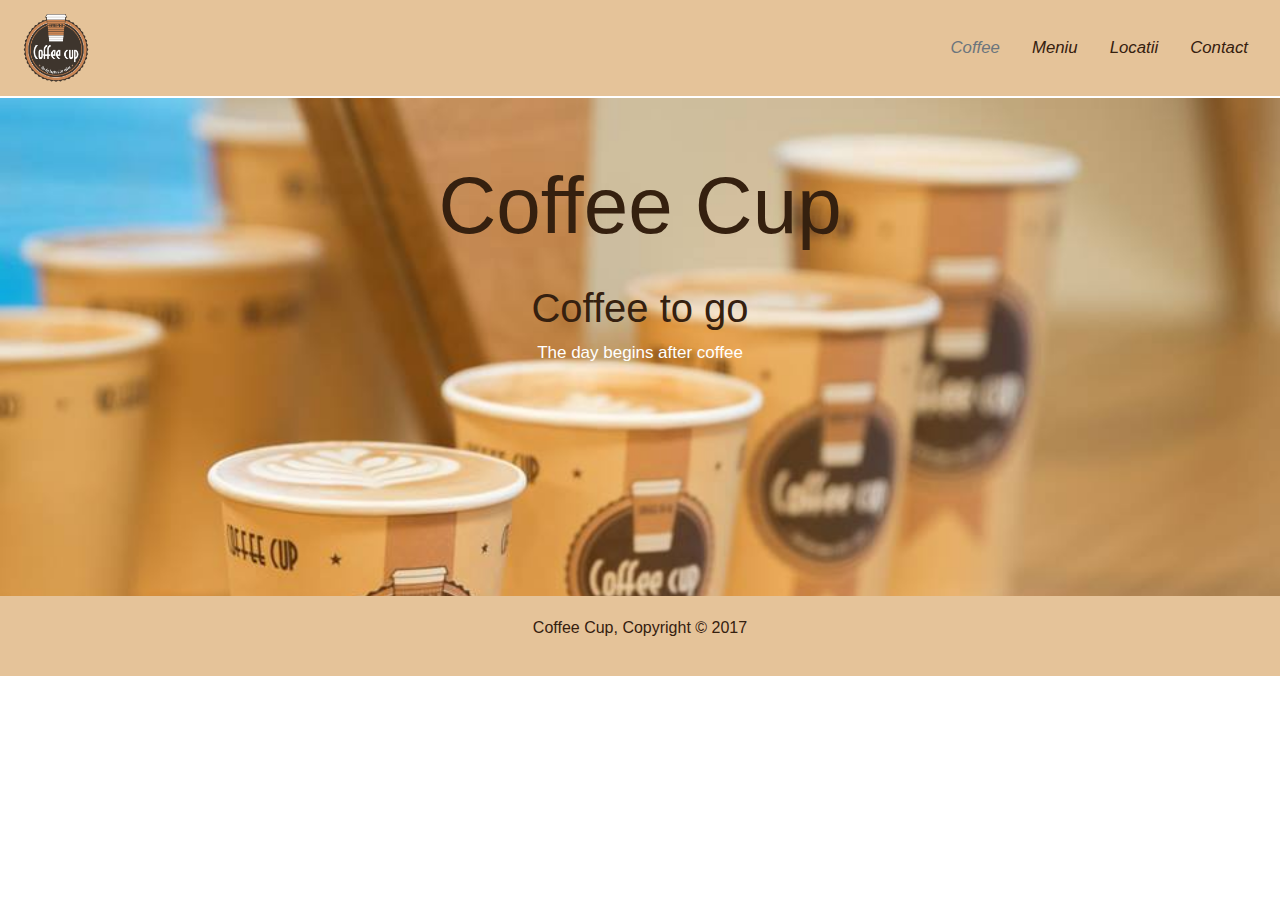
<file: index.html>
<!DOCTYPE html>
<html>
<head>
	<meta charset="utf-8">
    <meta name="viewport" content="width=device-width">
    <title>Coffee Cup | Welcome</title>
    <link rel="stylesheet" href="https://maxcdn.bootstrapcdn.com/bootstrap/4.0.0/css/bootstrap.min.css" integrity="sha384-Gn5384xqQ1aoWXA+058RXPxPg6fy4IWvTNh0E263XmFcJlSAwiGgFAW/dAiS6JXm" crossorigin="anonymous">
	<link rel="stylesheet" type="text/css" href="style.css">

</head>
<body>

	<header class="header_container">
		<nav class="navbar">
	  		<a class="navbar-brand" href="http://localhost/CursWeb2017/proiect/index.html">
	   			 <img src="logo.png" width="80" height="80" alt="CoffeeLogo">
	  		</a>
	  		<div class="navigation">
				<ul class="nav">
				  <li class="nav-item">
				    <li class="nav-item">
				    <a class="nav-link disabled" href="index.html">Coffee</a>
				  </li>
				    <a class="nav-link active" href="meniu.html">Meniu</a>
				  </li>
				  <li class="nav-item">
				    <a class="nav-link active" href="locatii.html">Locatii</a>
				  </li>
				  <li class="nav-item">
				  	<a class="nav-link active" href="contact.html">Contact</a>
				  </li>
				  </ul>
			</div>					
		</nav>
	</header>

	<section id="about">
      <div class="container">
        <h1>Coffee Cup</h1>
        <h3>Coffee to go</h3>
        <p>The day begins after coffee</p>
      </div>
    </section>

   <footer>
   		<p>Coffee Cup, Copyright &copy; 2017 </p>
   </footer>


</body>
</file>
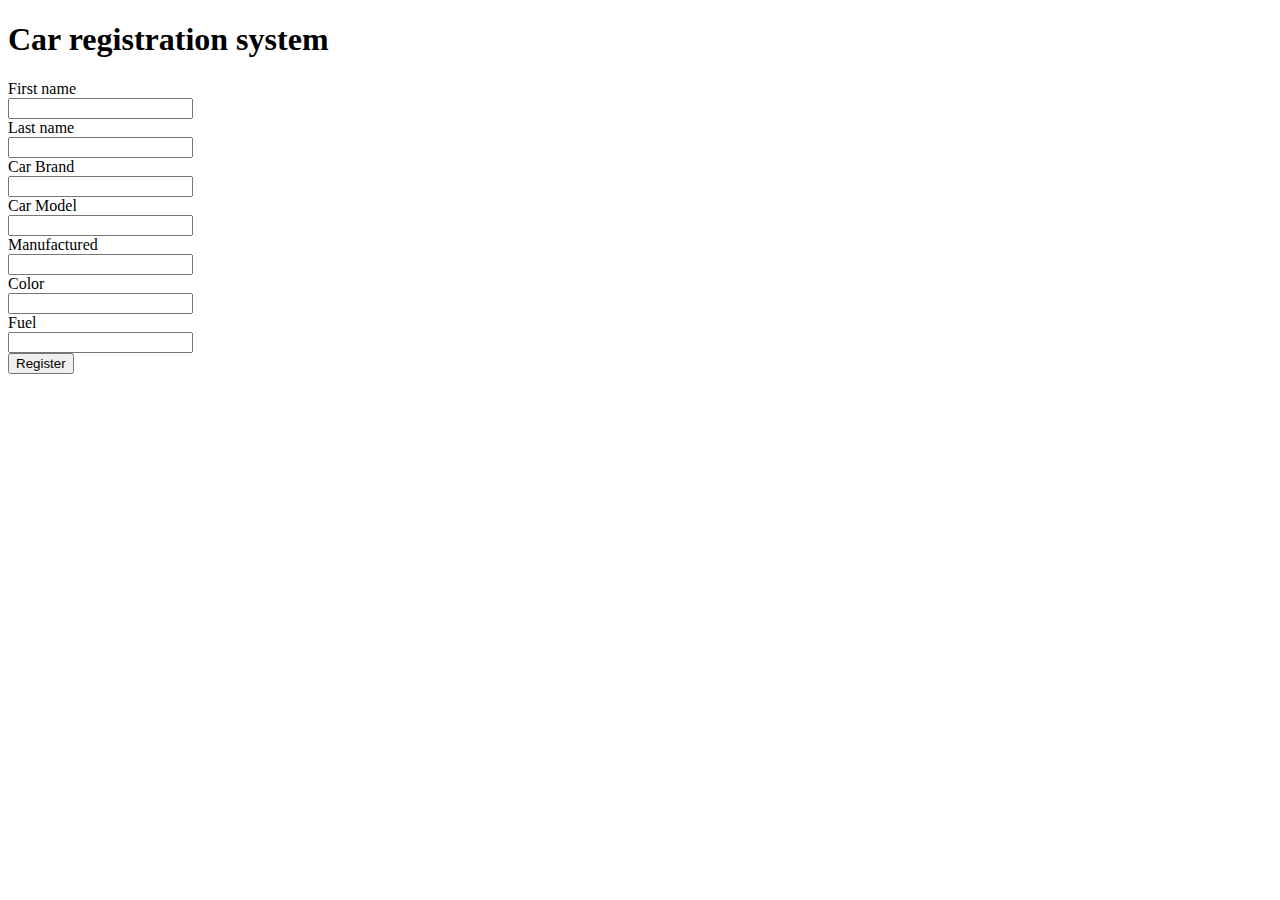
<file: BazaDeDate/index.html>
<!DOCTYPE html>
<html>
<head>
	<title></title>
</head>
<body>
	<h1>Car registration system</h1>
	<form action="register.php" method="post">
		<label>First name</label>
		<br>
		<input type="text" name="first_name">
		<br>
		<label>Last name</label>
		<br>
		<input type="text" name="last_name">
		<br>
		<label>Car Brand</label>
		<br>
		<input type="text" name="brand">
		<br>
		<label>Car Model</label>
		<br>
		<input type="text" name="model">
		<br>
		<label>Manufactured</label>
		<br>
		<input type="number" name="year">
		<br>
		<label>Color</label>
		<br>
		<input type="text" name="color">
		<br>
		<label>Fuel</label>
		<br>
		<input type="text" name="fuel">
		<br>
		<button type="submit">Register</button>
	</form>
		
		
		
		
		

</body>
</html>
</file>
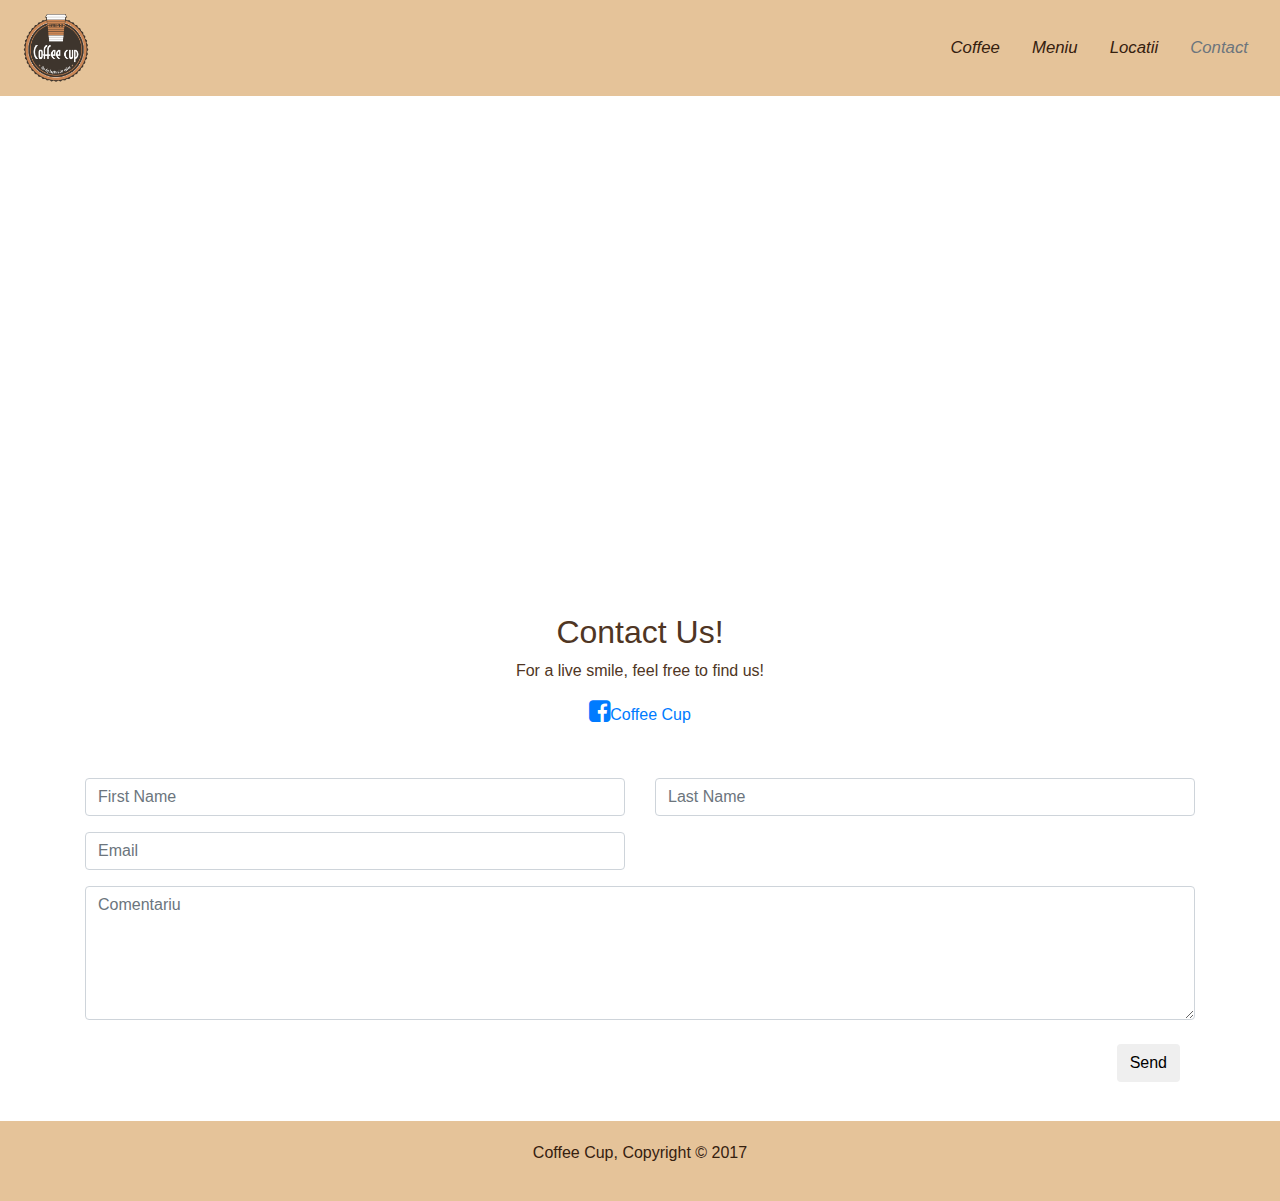
<file: contact.html>
<!DOCTYPE html>
<html>
<head>
	<meta charset="utf-8">
    <meta name="viewport" content="width=device-width">
    <title>Coffee Cup | Contact</title>
    <link rel="stylesheet" href="https://maxcdn.bootstrapcdn.com/bootstrap/4.0.0/css/bootstrap.min.css" integrity="sha384-Gn5384xqQ1aoWXA+058RXPxPg6fy4IWvTNh0E263XmFcJlSAwiGgFAW/dAiS6JXm" crossorigin="anonymous">
   <link rel="stylesheet" href="https://cdnjs.cloudflare.com/ajax/libs/font-awesome/4.7.0/css/font-awesome.min.css">
   <link rel="stylesheet" type="text/css" href="style.css"> 
</head>
<body>
	<header class="header_container">
	<nav class="navbar">
  		<a class="navbar-brand" href="http://localhost/CursWeb2017/proiect/index.html">
   			 <img src="logo.png" width="80" height="80" alt="Coffee Logo">
  		</a>
  		<div class="navigation">
			<ul class="nav">
			  <li class="nav-item">
			    <li class="nav-item">
			    <a class="nav-link active" href="index.html">Coffee</a>
			  </li>
			    <a class="nav-link active" href="meniu.html">Meniu</a>
			  </li>
			  <li class="nav-item">
			    <a class="nav-link active" href="locatii.html">Locatii</a>
			  </li>
			  <li class="nav-item">
			  	<a class="nav-link disabled" href="contact.html">Contact</a>
			  </li>
			  </ul>
		</div>					
	</nav>
</header>
	<div class="container">
		<div id="map">
			<iframe src="https://www.google.com/maps/embed?pb=!1m18!1m12!1m3!1d2733.738089179365!2d23.531640915286854!3d46.75034617913717!2m3!1f0!2f0!3f0!3m2!1i1024!2i768!4f13.1!3m3!1m2!1s0x47490e47689260ed%3A0x941b29241ee14710!2sVIVO*21+Cluj-Napoca!5e0!3m2!1sro!2sro!4v1527699263761" width="100%" height="450" frameborder="0" style="border:0" allowfullscreen></iframe>
		</div>
	</div>

	<div class="container">
		 <div class="contactus">
	    	<h2>Contact Us!</h2>
	    	<p>For a live smile, feel free to find us!</p>
	  	 </div>
		 <div class="facebookpage">
	 		<a href="https://www.facebook.com/coffeecupbig/" target="_blank" id="facebook"><p><i class="fa fa-facebook-square" style="font-size:25px"></i>Coffee Cup</p></a>
	 	 </div>
	<div class="row1">
	    <form action="add_clienti.php" method="post">
	      <div class="row">
	        <div class="col-sm-6 form-group">
	          <input class="form-control" name="firstname" placeholder="First Name" type="text" required>
	        </div>
	        <div class="col-sm-6 form-group">
	          <input class="form-control" name="lastname" placeholder="Last Name" type="text" required>
	        </div>
	        <div class="col-sm-6 form-group">
	          <input class="form-control" name="email" placeholder="Email" type="Email" required>
	        </div>
	        </div>
	     	<textarea class="form-control" name="comentariu" placeholder="Comentariu" rows="5"></textarea><br>
	     	<div class="row1">
	        <div class="col-sm-12 form-group">
	        <button class="btn btn-default pull-right" type="submit">Send</button>
	        </div>
	      </div> 
	  	</form>
	  </div>
	</div>
	
	
 <footer>
   	<p>Coffee Cup, Copyright &copy; 2017 </p>
 </footer>
	

</body>
</html>
</file>
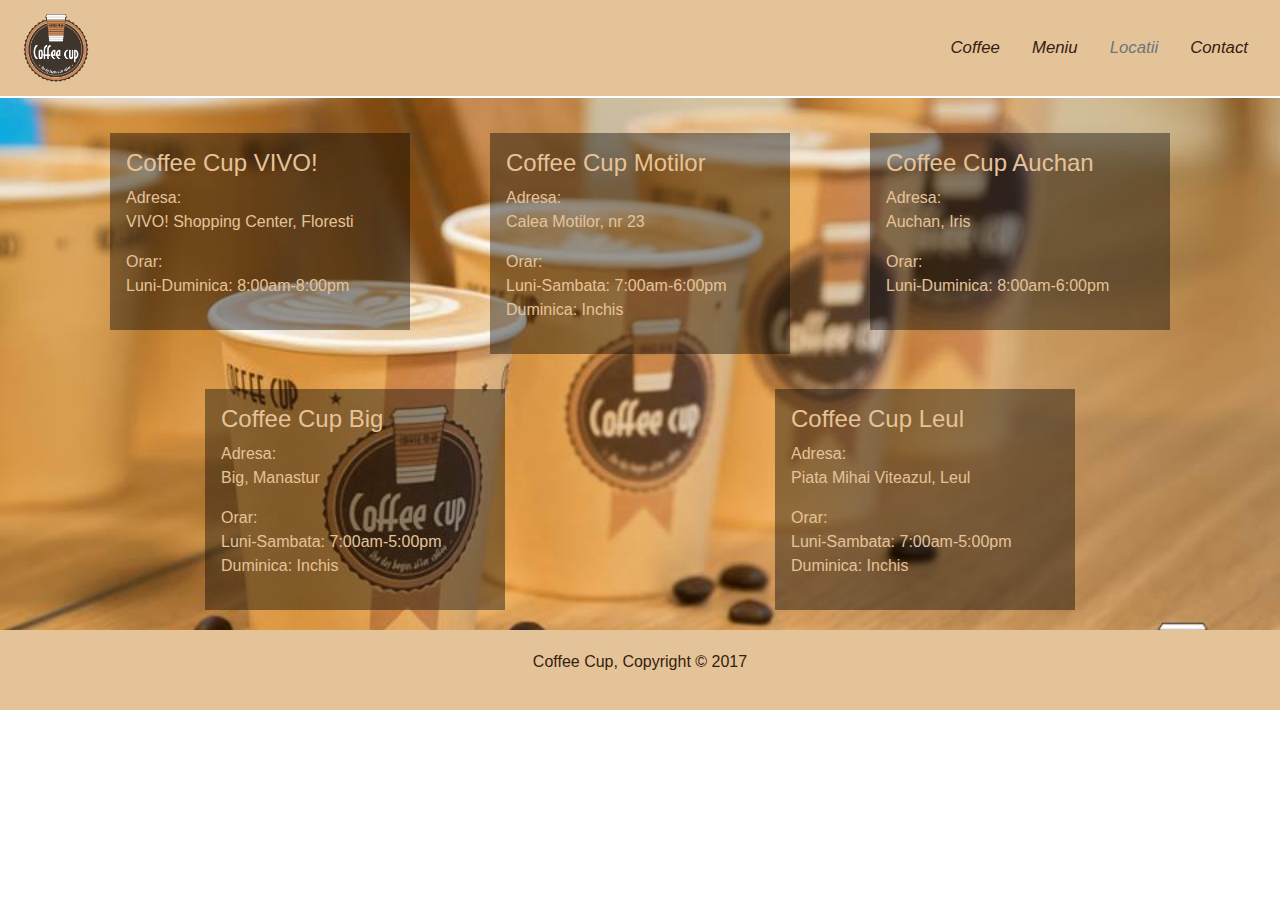
<file: locatii.html>
<!DOCTYPE html>
<html>
	<meta charset="utf-8">
    <meta name="viewport" content="width=device-width">
    <title>Coffee Cup | Locatii</title>
    <link rel="stylesheet" href="https://maxcdn.bootstrapcdn.com/bootstrap/4.0.0/css/bootstrap.min.css" integrity="sha384-Gn5384xqQ1aoWXA+058RXPxPg6fy4IWvTNh0E263XmFcJlSAwiGgFAW/dAiS6JXm" crossorigin="anonymous">
    <link rel="stylesheet" type="text/css" href="style.css">
   


</head>
<body>
	<header class="header_container">
		<nav class="navbar">
	  		<a class="navbar-brand" href="http://localhost/CursWeb2017/proiect/index.html">
	   			 <img src="logo.png" width="80" height="80" alt="Logo">
	  		</a>
	  		<div class="navigation">
				<ul class="nav">
				  <li class="nav-item">
				    <li class="nav-item">
				    <a class="nav-link active" href="index.html">Coffee</a>
				  </li>
				    <a class="nav-link active" href="meniu.html">Meniu</a>
				  </li>
				  <li class="nav-item">
				    <a class="nav-link disabled" href="locatii.html">Locatii</a>
				</li>
				<li class="nav-item">
				  	<a class="nav-link active" href="contact.html">Contact</a>
				</li>
				</ul>					
		</nav>
	</header>
	
	<div class="bg-img">
		<div class="container">
		  <div class="row">
		    <div class="col">
		      <div class="container-locatii">
		      	<h4>Coffee Cup VIVO!</h4>
		      	<p>Adresa:<br> VIVO! Shopping Center, Floresti</p>
		      	<p>Orar:<br> Luni-Duminica: 8:00am-8:00pm</p>
		      </div>
		    </div>
		    <div class="col">
		      <div class="container-locatii">
		      	<h4>Coffee Cup Motilor</h4>
		      	<p>Adresa:<br> Calea Motilor, nr 23</p>
		      	<p>Orar:<br> Luni-Sambata: 7:00am-6:00pm<br>Duminica: Inchis</p>
		      </div>
		    </div>
		    <div class="col">
		       <div class="container-locatii">
		      	<h4>Coffee Cup Auchan</h4>
		      	<p>Adresa:<br>Auchan, Iris</p>
		      	<p>Orar:<br> Luni-Duminica: 8:00am-6:00pm</p>
		      </div>
		    </div>
		  </div>
		  <div class="row">
		    <div class="col-6">
		      <div class="container-locatii">
		      	<h4>Coffee Cup Big</h4>
		      	<p>Adresa:<br>Big, Manastur</p>
		      	<p>Orar:<br> Luni-Sambata: 7:00am-5:00pm<br>Duminica: Inchis</p>
		      </div>
		    </div>
		    <div class="col-6">
		      <div class="container-locatii">
		      	<h4>Coffee Cup Leul</h4>
		      	<p>Adresa:<br>Piata Mihai Viteazul, Leul</p>
		      	<p>Orar:<br> Luni-Sambata: 7:00am-5:00pm<br>Duminica: Inchis</p>
		      </div>
		    </div>
		</div>
	</div>
</div>
	<footer>
   		<p>Coffee Cup, Copyright &copy; 2017 </p>
   </footer>

	 
</body>
</html>
</file>
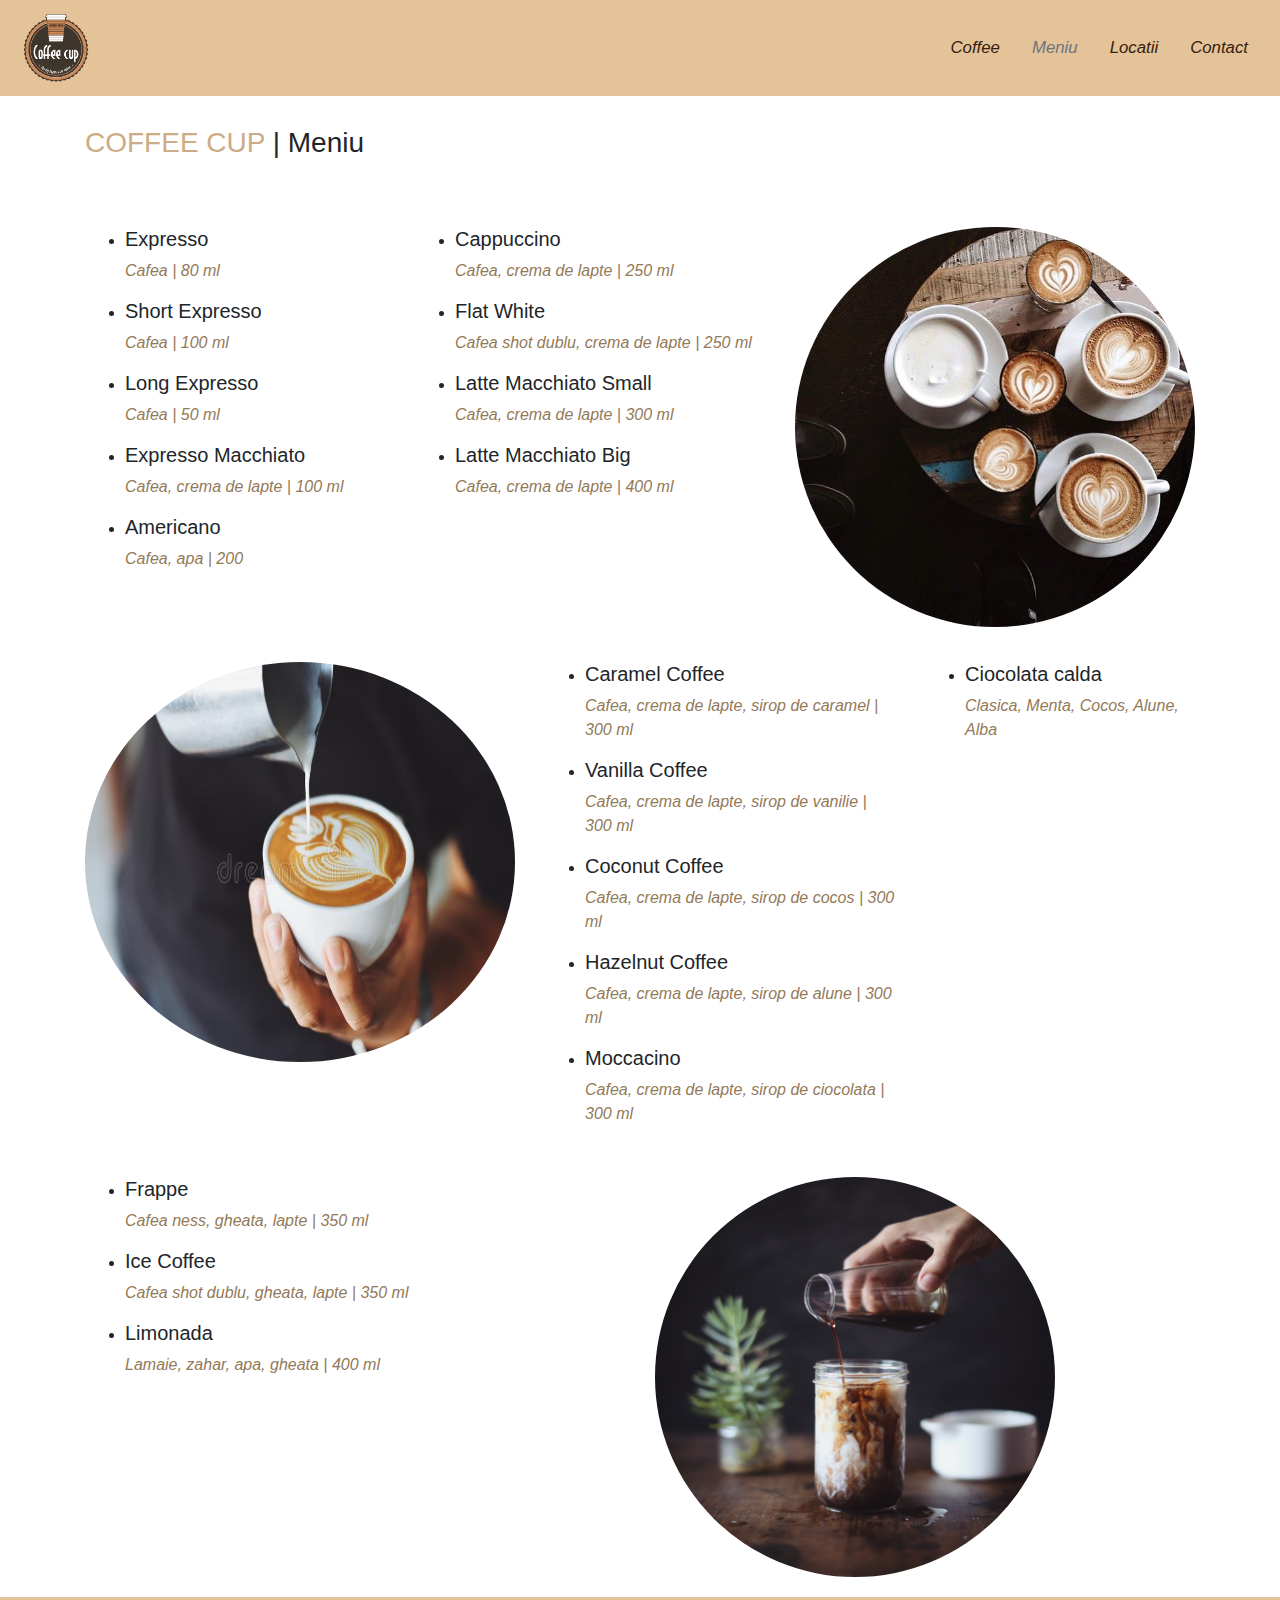
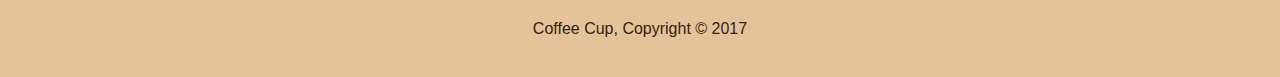
<file: meniu.html>
<!DOCTYPE html>
<html>
	<meta charset="utf-8">
    <meta name="viewport" content="width=device-width">
    <title>Coffee Cup | Welcome</title>
    <link rel="stylesheet" href="https://maxcdn.bootstrapcdn.com/bootstrap/4.0.0/css/bootstrap.min.css" integrity="sha384-Gn5384xqQ1aoWXA+058RXPxPg6fy4IWvTNh0E263XmFcJlSAwiGgFAW/dAiS6JXm" crossorigin="anonymous">
	<link rel="stylesheet" type="text/css" href="style.css">
<!-- comment -->
</head>
<body>
	<header class="header_container">
		<nav class="navbar">
	  		<a class="navbar-brand" href="http://localhost/CursWeb2017/proiect/index.html">
	   			 <img src="logo.png" width="80" height="80" alt="Coffee logo">
	  		</a>
	  		<div class="navigation">
				<ul class="nav">
				  <li class="nav-item">
				    <li class="nav-item">
				    <a class="nav-link active" href="index.html">Coffee</a>
				  </li>
				    <a class="nav-link disabled" href="meniu.html">Meniu</a>
				  </li>
				  <li class="nav-item">
				    <a class="nav-link active" href="locatii.html">Locatii</a>
				  </li>
				  <li class="nav-item">
				  	<a class="nav-link active" href="contact.html">Contact</a>
				  </li>
				</ul>					
		</nav>
	</header>
	<div class="container">
		<div id="meniu">
			<h3><span class="coffeemeniu">Coffee Cup</span> | Meniu</h3><br>
		</div>
		<div class="row">
			<div class="col">
				<ul>
					<li>
						<h5>Expresso</h5>
						<p>Cafea | 80 ml</p>
					</li>	
					<li>
						<h5>Short Expresso</h5>
						<p>Cafea | 100 ml</p>
					</li>
					<li>
						<h5>Long Expresso</h5>
						<p>Cafea | 50 ml</p>
					</li>
					<li>
						<h5>Expresso Macchiato</h5>
						<p>Cafea, crema de lapte | 100 ml</p>
					</li>
					<li>
						<h5>Americano</h5>
						<p>Cafea, apa | 200</p>
					</li>
				</ul>
		</div>
			<div class="col-4">
				<ul>
					<li>
						<h5>Cappuccino</h5>
						<p>Cafea, crema de lapte | 250 ml</p>
					</li>
					<li>
						<h5>Flat White</h5>
						<p>Cafea shot dublu, crema de lapte | 250 ml</p>
					</li>
					<li>
						<h5>Latte Macchiato Small</h5>
						<p>Cafea, crema de lapte | 300 ml</p>
					</li>
					<li>
						<h5>Latte Macchiato Big</h5>
						<p>Cafea, crema de lapte | 400 ml</p>
					</li>
				</ul>
			</div>
			<div class="col">
				<div class="container-image">
					<img src="slide2.jpg" alt="Latte art" height="400" width="400">
				<div class="overlay">
					<div class="text"><a href="http://localhost/CursWeb2017/proiect/pictures/art.html">More pictures</a></div>
				</div>
				</div>
			</div>
		</div>

		<div class="row">
			<div class="col">
				<div class="container-image">
					<img src="barista.jpg" alt="Coffee image" height="400" width="430">
				<div class="overlay">
					<div class="text"><a href="">Latte Art</a></div>
				</div>
				</div>
			</div>
			<div class="col-4">
					<ul>
						<li>
							<h5>Caramel Coffee</h5>
							<p>Cafea, crema de lapte, sirop de caramel | 300 ml</p>
						</li>
						<li>
							<h5>Vanilla Coffee</h5>
							<p>Cafea, crema de lapte, sirop de vanilie | 300 ml</p>
						</li>
						<li>
							<h5>Coconut Coffee</h5>
							<p>Cafea, crema de lapte, sirop de cocos | 300 ml</p>
						</li>
						<li>
							<h5>Hazelnut Coffee</h5>
							<p>Cafea, crema de lapte, sirop de alune | 300 ml</p>
						</li>
						<li>
							<h5>Moccacino</h5>
							<p>Cafea, crema de lapte, sirop de ciocolata | 300 ml</p>
						</li>
					</ul>
			</div>
			<div class="col">
					<ul>
						<li>
							<h5>Ciocolata calda</h5>
							<p>Clasica, Menta, Cocos, Alune, Alba</p>
						</li>
					</ul>
				</div>
			</div>
		<div class="row">
			<div class="col">
				<ul>
					<li>
						<h5>Frappe</h5>
						<p>Cafea ness, gheata, lapte | 350 ml</p>
					</li>
					<li>
						<h5>Ice Coffee</h5>
						<p>Cafea shot dublu, gheata, lapte | 350 ml</p>
					</li>
					<li>
						<h5>Limonada</h5>
						<p>Lamaie, zahar, apa, gheata | 400 ml</p>
					</li>
				</ul>
			</div>
			<div class="col">
				<div class="container-image">
					<img src="icecoffee.jpg" alt="Ice coffee" width="400" height="400">
				<div class="overlay last-image">
					<div class="text"><a href="">Coffee pictures</a></div>
				</div>
				</div>
			</div>
		</div>
	</div>
	 <footer>
   		<p>Coffee Cup, Copyright &copy; 2017 </p>
   	 </footer>
</body>
</html>
</file>
<file: style.css>
body {
  margin: 0;
  font-family: Sans-serif, Arial, Helvetica;
  background-color: white ;
}

.header-container{
	background-color: #e5c399;

}
.navbar{
	background-color: #e5c399;

}
.navbar-brand{
	padding-top: 0;
	padding-bottom: 0;
}

.nav-link {
	color: #35200f;
	font-style: italic;
	font-size: 105%;	
}

#about{
  min-height:500px;
  width: 100%;
  height: 400px;
    background-image: url('latteart.jpg');
    background-size: cover;
  text-align:center;
  border-top: 2px solid white;
  color:#ffffff;
}
#about h1{
	padding-top: 60px;
	font-size: 80px;
	color:#35200f;
	padding-bottom: 0px;
}
 #about h3{
 	margin-top: 30px;
 	font-size: 40px;
 	color: #35200f;
 }
 #about p{
 	font-size:17px;
 }
.row{
	padding-top: 35px;
	
}
#meniu{
	padding-top: 30px;
}

.coffeemeniu{
	color:#ccac86;
	text-transform: uppercase;
}


.col img{
	border-radius: 50%;
}

li p{
	color:#937958;
	font-style: italic;
}

footer{
	padding:20px;
  	color:#35200f ;
  	background-color:#e5c399;
  	text-align: center;	

}
/****Overlay effects****/

.container-image {
  position: relative;
  width: 100%;
}

.image {
  display: block;
  width: 100%;
  height: auto;
}

.overlay {
  position: absolute;
  top: 0;
  bottom: 0;
  left: 0;
  right: 0;
  height: 100%;
  width: 100%;
  opacity: 0;
  transition: .5s ease;
  background-color: black;
  border-radius: 50%;
}

.container-image:hover .overlay {
  opacity: 0.7;
}

.text {
  color: white;
  font-size: 20px;
  position: absolute;
  top: 50%;
  left: 50%;
  transform: translate(-50%, -50%);
  -ms-transform: translate(-50%, -50%);
  text-align: center;
}
.last-image{
	width: 400px;
}

/* ****CONTACT**** */
 .contactus{
 	text-align: center;
 	padding-top: 20px;
 	color: #4f3624;
 }
 th {
    background-color: #4f3624;
    color: white;

}
 tr{
 	color:white;
 	font-weight: bold; 
 }
table{
	table-layout: auto; 
	width: 100%;
}
.container{
	padding-bottom: 20px;
}
#map{
	width:100%;
	padding-top: 20px;
}
#facebook{
	text-align:center;
}
.row1{
	padding-bottom:20px;
}

/* ****LOCATII****/

.container-locatii {
  margin: 0 auto;
  max-width: 300px;
  padding: 16px;
  background-color:rgba(0, 0, 0, 0.4);
  color: #e5c399;
}
.bg-img{
  background-image: url("latteart.jpg");
  min-height: 400px;
  background-position: center;
  background-repeat: no-repeat;
  background-size: cover;
  border-top: 2px solid white;
}


a:hover {
	color: #635b4e;
}
</file>
